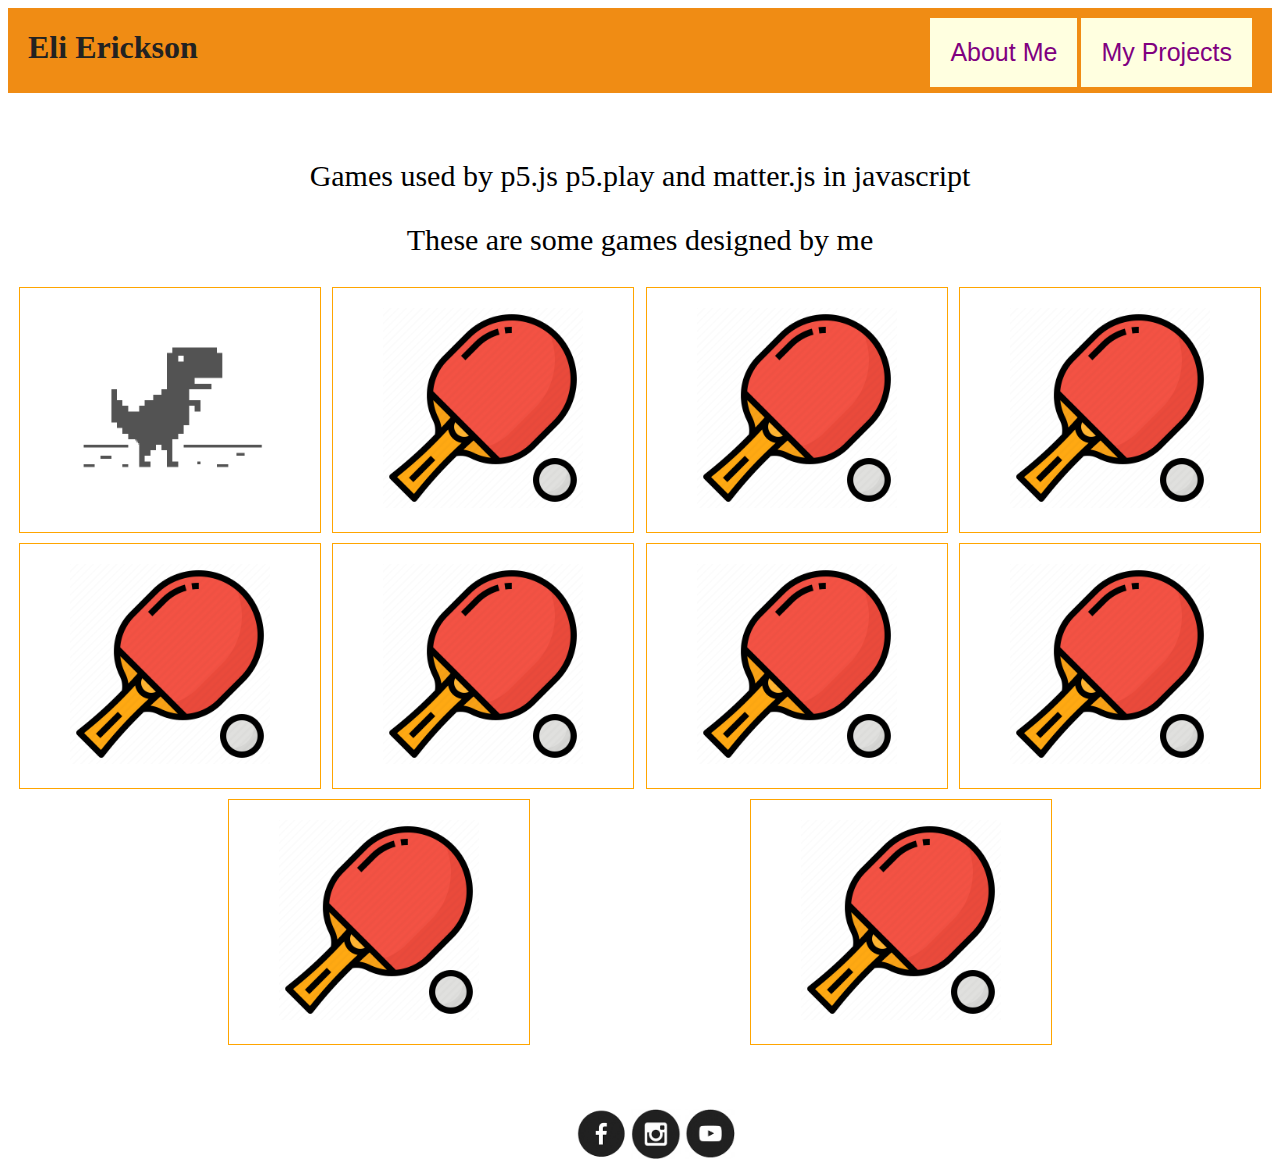
<file: Portfolio/index.html>
<!DOCTYPE html>
<html>
    <head>
        <title>My Portfolio</title>
        <link rel="stylesheet" type="text/css" href="style.css">
    </head>
    <body>
        <div class="header">
            <h1>Eli Erickson</h1>
            <div class="menu">
                <a href="aboutMe.html">About Me</a>
                <a href="index.html">My Projects</a>       
            </div>
        </div>
        <br>
        <br>

        <p style="text-align: center; font-size: 30px;">Games used by p5.js p5.play and matter.js in javascript</p>
        <p style="text-align: center; font-size: 30px;">These are some games designed by me</p>

        <div class="grid">
            <div class="item">
                <a href="https://editor.p5js.org/whitehatjr/present/ePJrHCACM"><img src="Icons/trex.png" width="200" height="200"/></a>
                <p>T-Rex Runner</p>
            </div>    
            <div class="item">
                <a href="https://studio.code.org/projects/gamelab/l8gg2ID9B0WlHEEJqGS0jzX3nZ6XMF7Nz6oNYaaqcy4"><img src="Icons/pingpong.png" width="200" height="200"/></a>
                <p>Ping Pong Game</p>        
            </div>
            <div class="item">
                <a href="https://studio.code.org/projects/gamelab/l8gg2ID9B0WlHEEJqGS0jzX3nZ6XMF7Nz6oNYaaqcy4"><img src="Icons/pingpong.png" width="200" height="200"/></a>
                <p>Game 3</p>        
            </div>
            <div class="item">
                <a href="https://studio.code.org/projects/gamelab/l8gg2ID9B0WlHEEJqGS0jzX3nZ6XMF7Nz6oNYaaqcy4"><img src="Icons/pingpong.png" width="200" height="200"/></a>
                <p>Game 4</p>
            </div>
            <div class="item">
                <a href="https://studio.code.org/projects/gamelab/l8gg2ID9B0WlHEEJqGS0jzX3nZ6XMF7Nz6oNYaaqcy4"><img src="Icons/pingpong.png" width="200" height="200"/></a>
                <p>Game 5</p>        
            </div>
            <div class="item">
                <a href="https://studio.code.org/projects/gamelab/l8gg2ID9B0WlHEEJqGS0jzX3nZ6XMF7Nz6oNYaaqcy4"><img src="Icons/pingpong.png" width="200" height="200"/></a>
                <p>Game 6</p>
            </div>
            <div class="item">
                <a href="https://studio.code.org/projects/gamelab/l8gg2ID9B0WlHEEJqGS0jzX3nZ6XMF7Nz6oNYaaqcy4"><img src="Icons/pingpong.png" width="200" height="200"/></a>
                <p>Game 7</p>
            </div>
            <div class="item">
                <a href="https://studio.code.org/projects/gamelab/l8gg2ID9B0WlHEEJqGS0jzX3nZ6XMF7Nz6oNYaaqcy4"><img src="Icons/pingpong.png" width="200" height="200"/></a>
                <p>Game 8</p>
            </div>
            <div class="item">
                <a href="https://studio.code.org/projects/gamelab/l8gg2ID9B0WlHEEJqGS0jzX3nZ6XMF7Nz6oNYaaqcy4"><img src="Icons/pingpong.png" width="200" height="200"/></a>
                <p>Game 9</p>
            </div>
            <div class="item">
                <a href="https://studio.code.org/projects/gamelab/l8gg2ID9B0WlHEEJqGS0jzX3nZ6XMF7Nz6oNYaaqcy4"><img src="Icons/pingpong.png" width="200" height="200"/></a>
                <p>Game 10</p>
            </div>
        </div>
        <br>
        <br>
        <br>
        <div class="footer">
            <a href="#"><img src="Icons/fb.png" width="50" height="50"></a>
            <a href="#"><img src="Icons/insta.png" width="50" height="50"></a>
            <a href="#"><img src="Icons/youtube.png" width="50" height="50"></a>
        </div>
    </body>
</html>
</file>
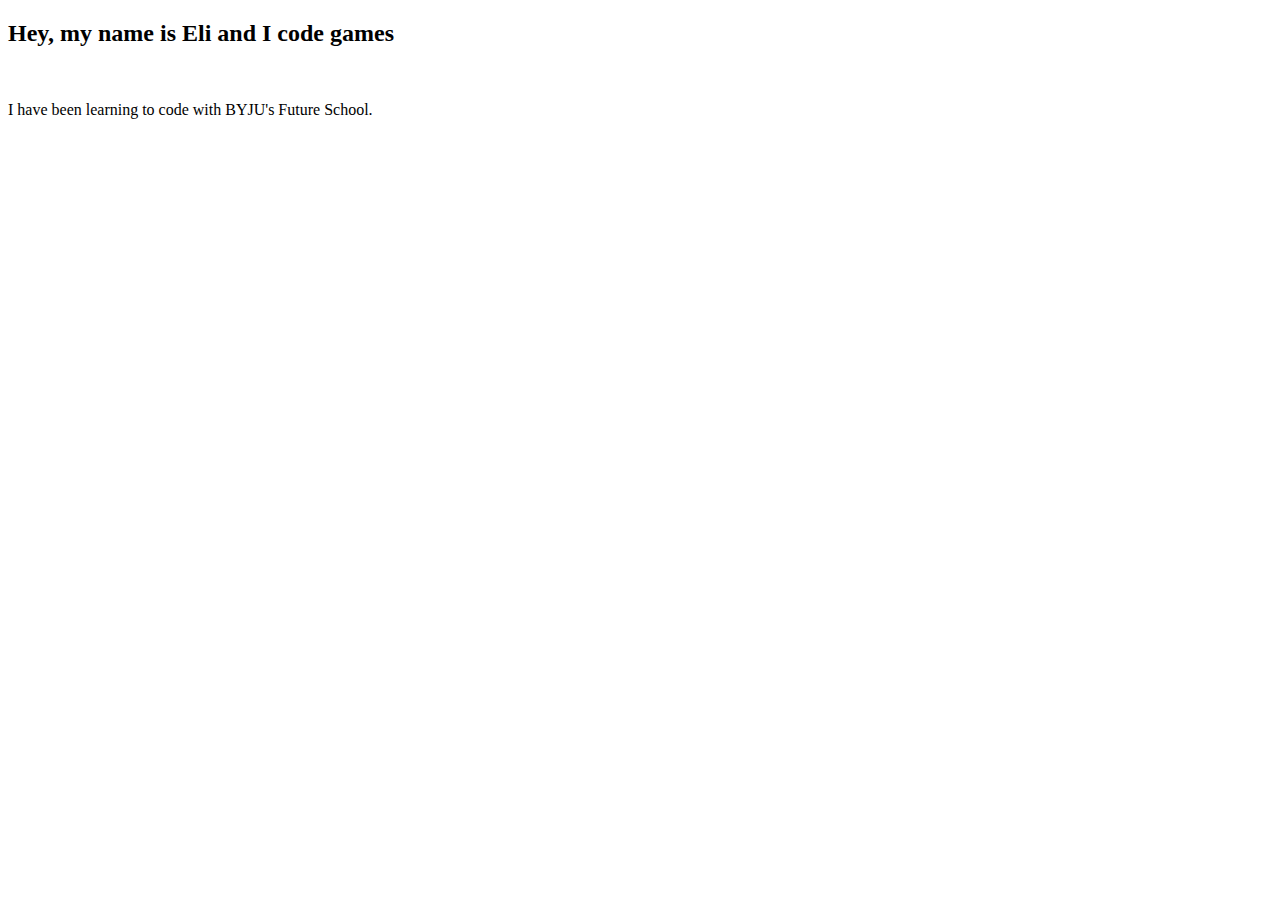
<file: Portfolio/aboutMe.html>
<!DOCTYPE html>
<html>
    <head>
        <title>About Me</title>
    </head>
    <body>
        <h2>Hey, my name is Eli and I code games</h2>
        <br>
        <p>I have been learning to code with BYJU's Future School.</p>
    </body>
</html>
</file>
<file: Portfolio/style.css>
h1 {
    padding-left: 20px;
    color: #222;
    font-family:'Times New Roman', Times, serif;
}

p {
    font-size: 20px;
}

.header {
    padding-right: 20px;
    background-color: rgb(240, 140, 20);
    padding-bottom: 5px;
    display: flex;
    justify-content: space-between;
}

.menu a:link, a:visited {
    text-decoration: none;
    font-size: 25px;
    color: purple;
    background-color: lightyellow;
    padding: 20px 20px;
    margin-top: 10px;
    font-family: 'Franklin Gothic Medium', 'Arial Narrow', Arial, sans-serif;
    display: inline-block;
}

.menu a:hover, a:active {
    background-color:coral;
}

.grid {
    display: flex;
    justify-content: space-evenly;
    flex-wrap: wrap;
}

.item {
    padding-left: 50px;
    padding-right: 50px;
    position: relative;
    border: 1px solid orange;
    padding-bottom: 20px;
    padding-top: 20px;
    margin-bottom: 10px;
}

.item p {
    position: absolute;
    top: 50%;
    left: 50%;
    color:coral;
    font-family: 'Franklin Gothic Medium', 'Arial Narrow', Arial, sans-serif;
    transform: translate(-50%, -50%);
    opacity: 0;
}

.item:hover p {
    opacity: 1;
}

.item:hover img {
    opacity: 0.33;
}

.footer {
    display: inline;
    justify-content: space-between;
    padding-left: 45%;
}
</file>
